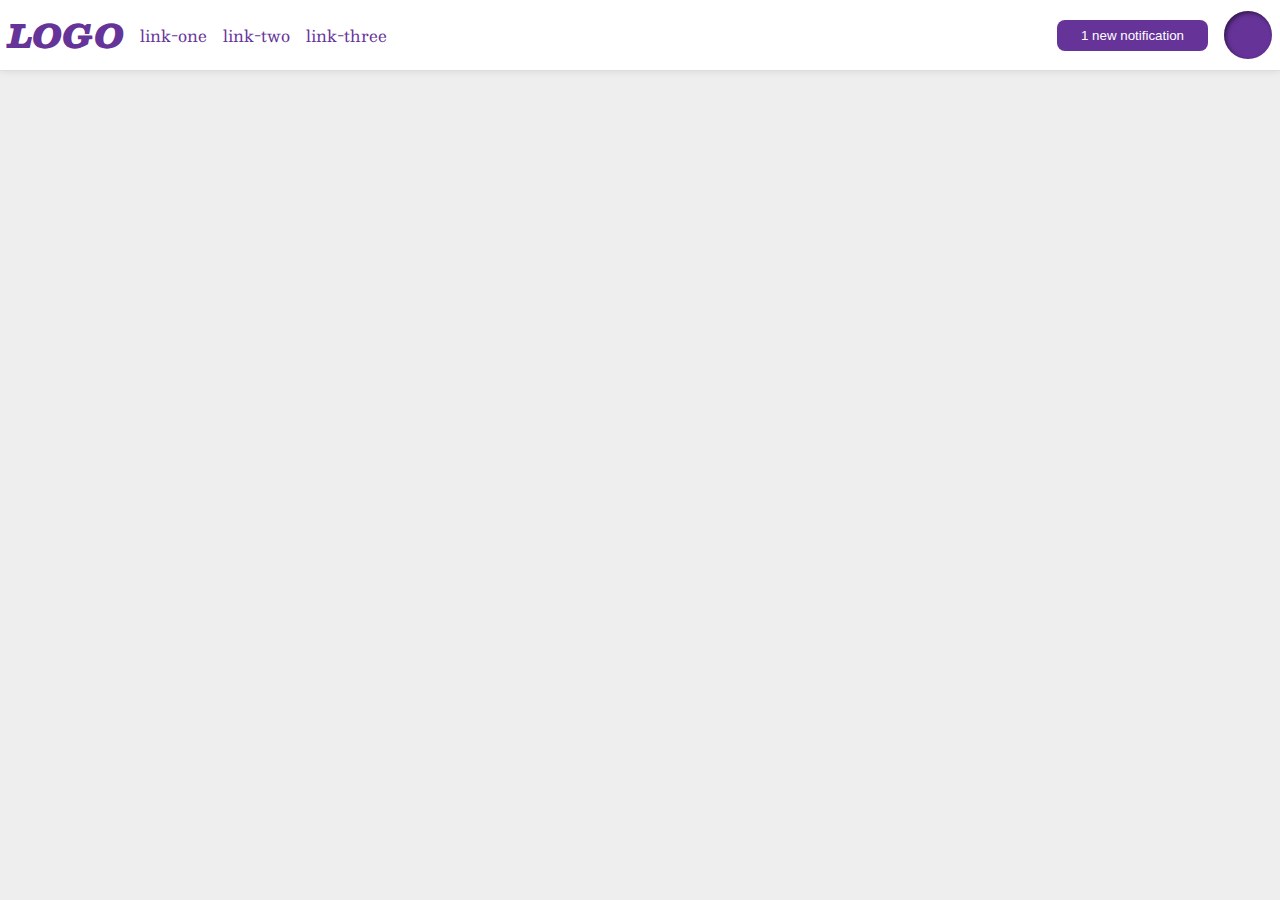
<file: foundations/flex/03-flex-header-2/index.html>
<!DOCTYPE html>
<html lang="en">

<head>
  <meta charset="UTF-8">
  <meta http-equiv="X-UA-Compatible" content="IE=edge">
  <meta name="viewport" content="width=device-width, initial-scale=1.0">
  <title>Flex Header 2</title>
  <link rel="stylesheet" href="style.css">
</head>

<body>
  <div class="header">
    <div class="left-sect">
      <div class="logo">
        LOGO
      </div>
      <ul class="links">
        <li><a href="https://google.com">link-one</a></li>
        <li><a href="https://google.com">link-two</a></li>
        <li><a href="https://google.com">link-three</a></li>
      </ul>
    </div>
    <div class="right-sect">
      <button class="notifications">
        1 new notification
      </button>
      <div class="profile-image"></div>
    </div>
  </div>
</body>

</html>
</file>
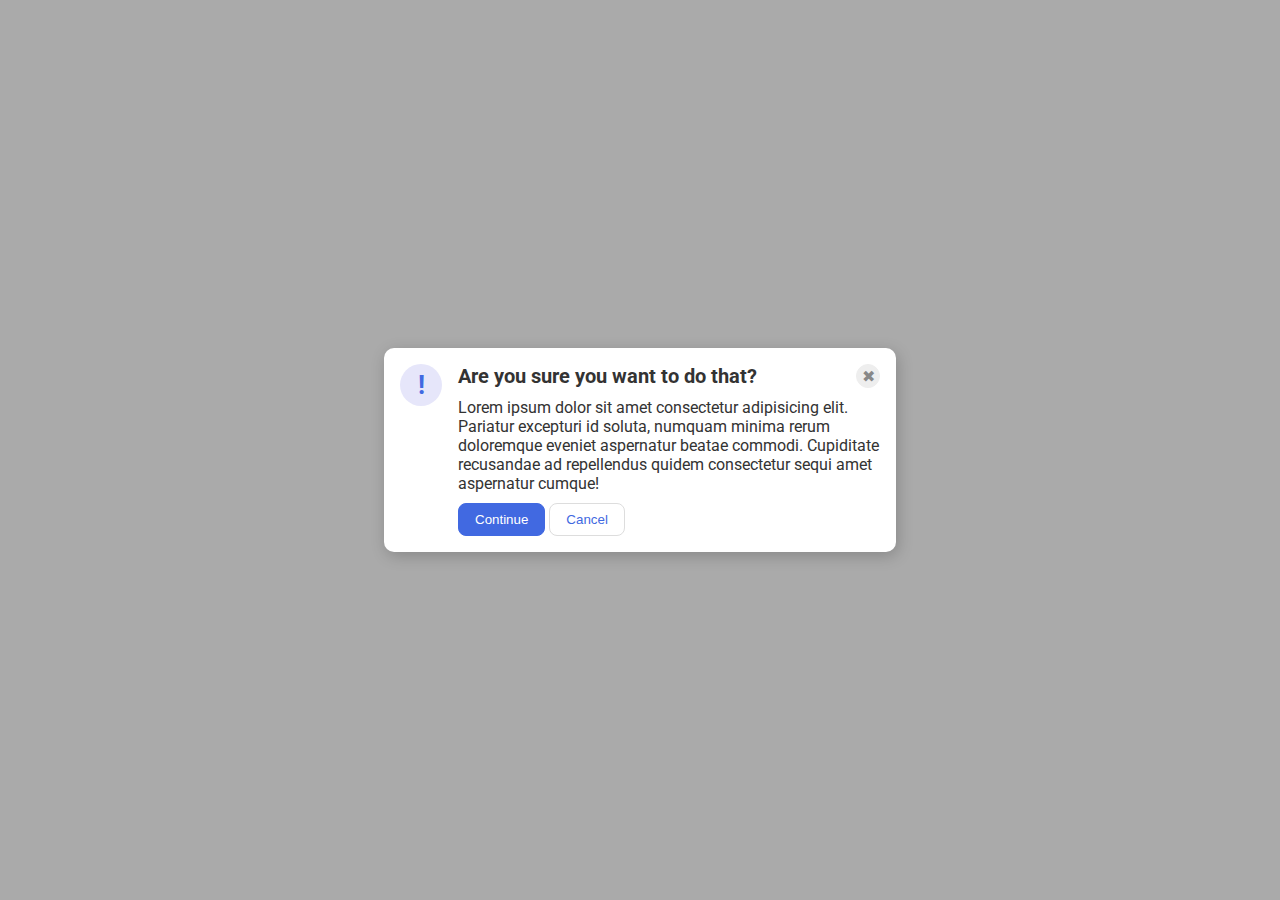
<file: foundations/flex/05-flex-modal/index.html>
<!DOCTYPE html>
<html lang="en">

<head>
  <meta charset="UTF-8">
  <meta http-equiv="X-UA-Compatible" content="IE=edge">
  <meta name="viewport" content="width=device-width, initial-scale=1.0">
  <link rel="stylesheet" href="style.css">
  <title>Modal</title>
</head>

<body>
  <div class="modal">
    <div class="icon">!</div>
    <div class="right-section">
      <div class="header">Are you sure you want to do that?
        <button class="close-button">✖</button>
      </div>
      <div class="text">Lorem ipsum dolor sit amet consectetur adipisicing elit. Pariatur excepturi id soluta, numquam
        minima rerum doloremque eveniet aspernatur beatae commodi. Cupiditate recusandae ad repellendus quidem
        consectetur sequi amet aspernatur cumque!</div>
      <button class="continue">Continue</button>
      <button class="cancel">Cancel</button>
    </div>
  </div>
</body>

</html>
</file>
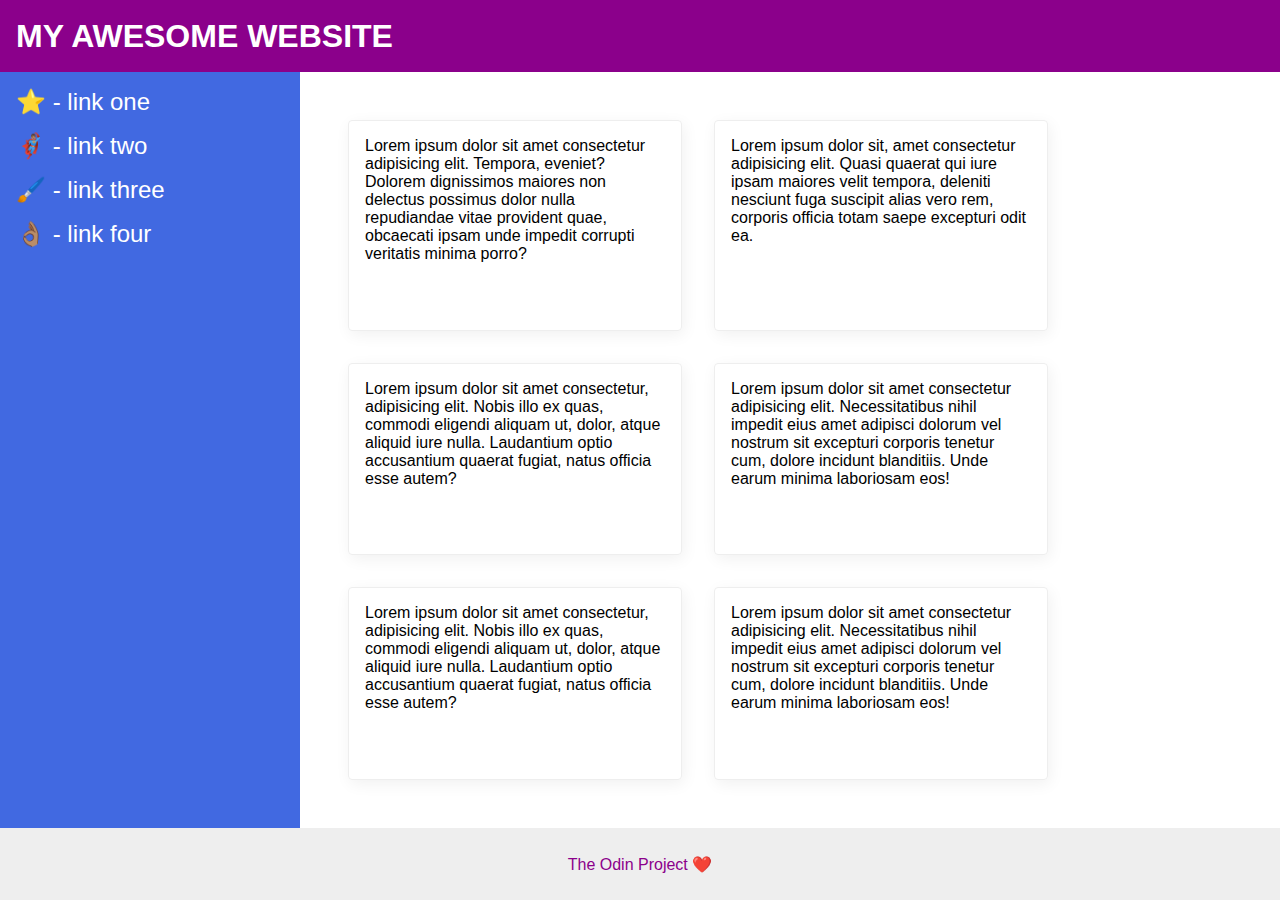
<file: foundations/flex/07-flex-layout-2/index.html>
<!DOCTYPE html>
<html lang="en">

<head>
  <meta charset="UTF-8">
  <meta http-equiv="X-UA-Compatible" content="IE=edge">
  <meta name="viewport" content="width=device-width, initial-scale=1.0">
  <title>The Holy Grail</title>
  <link rel="stylesheet" href="style.css">
</head>

<body>
  <div class="header">
    MY AWESOME WEBSITE
  </div>
  <div class="content">
    <div class="sidebar">
      <ul>
        <li><a href="#">⭐ - link one</a></li>
        <li><a href="#">🦸🏽‍♂️ - link two</a></li>
        <li><a href="#">🖌️ - link three</a></li>
        <li><a href="#">👌🏽 - link four</a></li>
      </ul>
    </div>
    <div class="right-section">
      <div class="card">Lorem ipsum dolor sit amet consectetur adipisicing elit. Tempora, eveniet? Dolorem dignissimos
        maiores non delectus possimus dolor nulla repudiandae vitae provident quae, obcaecati ipsam unde impedit
        corrupti
        veritatis minima porro?</div>
      <div class="card">Lorem ipsum dolor sit, amet consectetur adipisicing elit. Quasi quaerat qui iure ipsam maiores
        velit tempora, deleniti nesciunt fuga suscipit alias vero rem, corporis officia totam saepe excepturi odit ea.
      </div>
      <div class="card">Lorem ipsum dolor sit amet consectetur, adipisicing elit. Nobis illo ex quas, commodi eligendi
        aliquam ut, dolor, atque aliquid iure nulla. Laudantium optio accusantium quaerat fugiat, natus officia esse
        autem?</div>
      <div class="card">Lorem ipsum dolor sit amet consectetur adipisicing elit. Necessitatibus nihil impedit eius amet
        adipisci dolorum vel nostrum sit excepturi corporis tenetur cum, dolore incidunt blanditiis. Unde earum minima
        laboriosam eos!</div>
      <div class="card">Lorem ipsum dolor sit amet consectetur, adipisicing elit. Nobis illo ex quas, commodi eligendi
        aliquam ut, dolor, atque aliquid iure nulla. Laudantium optio accusantium quaerat fugiat, natus officia esse
        autem?</div>
      <div class="card">Lorem ipsum dolor sit amet consectetur adipisicing elit. Necessitatibus nihil impedit eius amet
        adipisci dolorum vel nostrum sit excepturi corporis tenetur cum, dolore incidunt blanditiis. Unde earum minima
        laboriosam eos!</div>
    </div>
  </div>
  <div class="footer">
    The Odin Project ❤️
  </div>
</body>

</html>
</file>
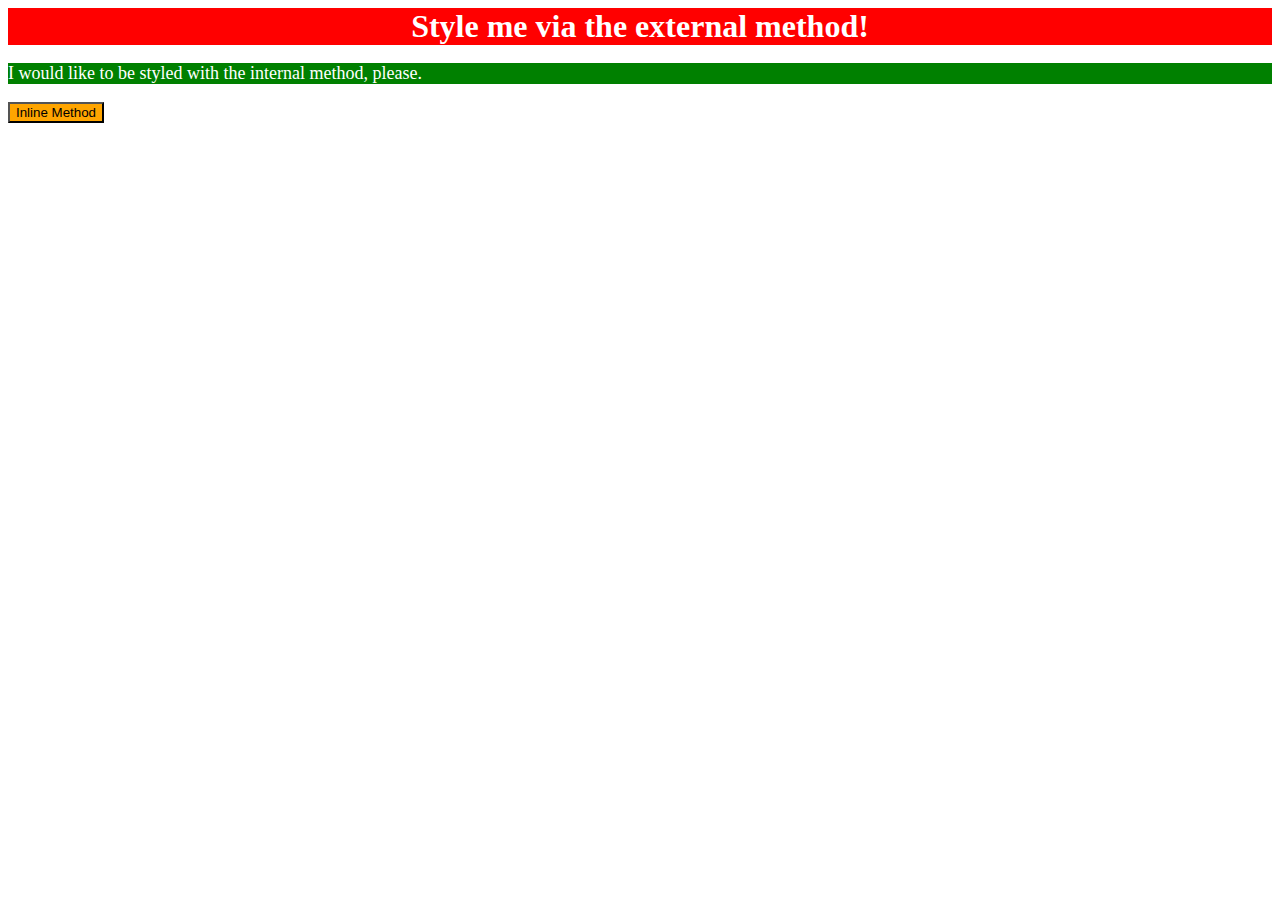
<file: foundations/intro-to-css/01-css-methods/index.html>
<!DOCTYPE html>
<html lang="en">

<head>
  <!--This is Internal CSS-->
  <style>
    p {
      color: white;
      background-color: green;
      font-size: 18px;
    }
  </style>
  <meta charset="UTF-8">
  <meta http-equiv="X-UA-Compatible" content="IE=edge">
  <meta name="viewport" content="width=device-width, initial-scale=1.0">
  <title>Methods for Adding CSS</title>
  <link rel="stylesheet" href="styles.css">
</head>

<body>
  <div>Style me via the external method!</div>
  <p>I would like to be styled with the internal method, please.</p>
  <button style="background-color: orange" ;font-size:18px;>Inline Method</button>
</body>

</html>
</file>
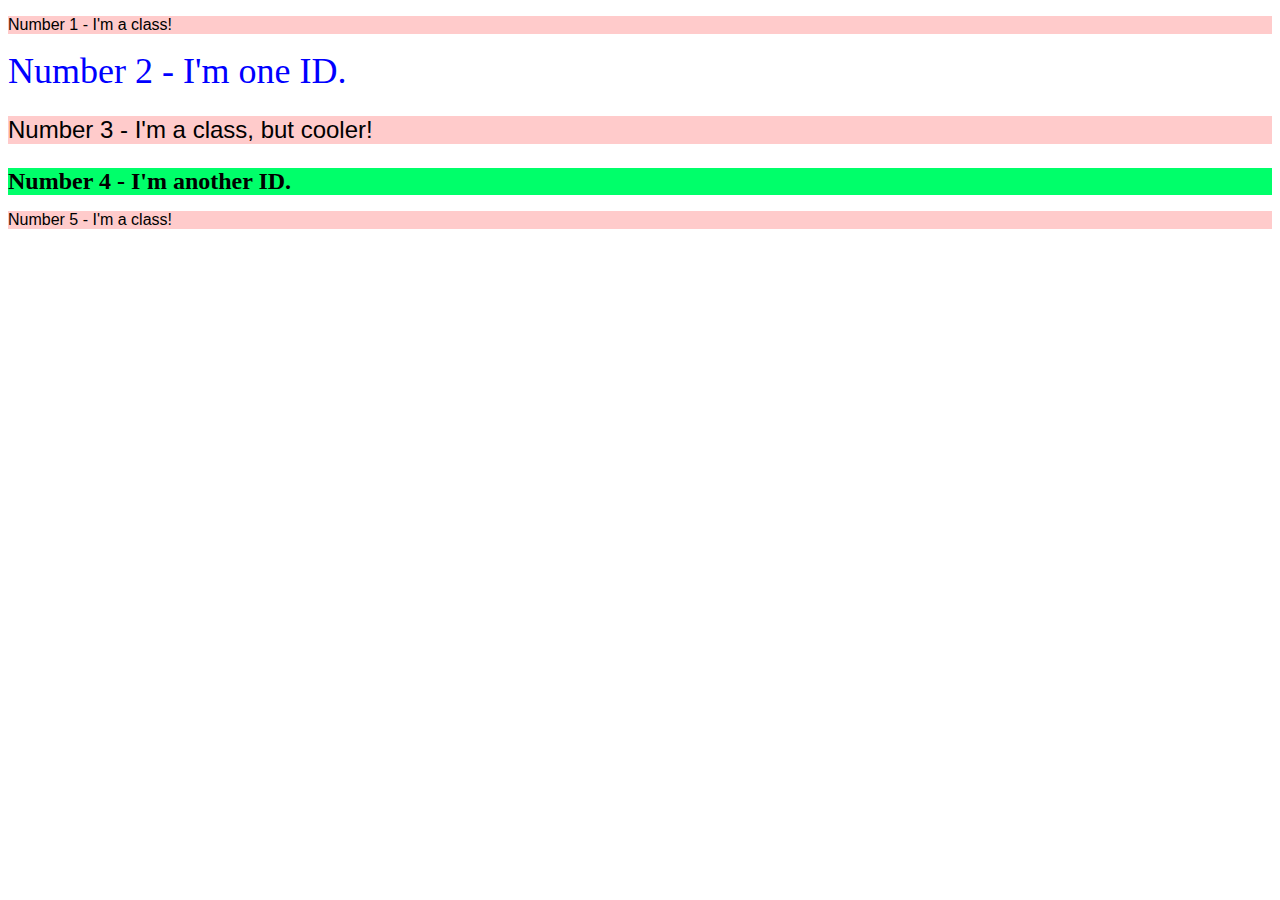
<file: foundations/intro-to-css/02-class-id-selectors/index.html>
<!DOCTYPE html>
<html lang="en">

<head>
  <meta charset="UTF-8">
  <meta http-equiv="X-UA-Compatible" content="IE=edge">
  <meta name="viewport" content="width=device-width, initial-scale=1.0">
  <title>Class and ID Selectors</title>
  <link rel="stylesheet" href="style.css">
</head>

<body>
  <p class="odd-element">Number 1 - I'm a class!</p>
  <div id="two">Number 2 - I'm one ID.</div>
  <p class="odd-element adjust-font-size">Number 3 - I'm a class, but cooler!</p>
  <div id="four" class = "adjust-font-size">Number 4 - I'm another ID.</div>
  <p class="odd-element">Number 5 - I'm a class!</p>
</body>

</html>
</file>
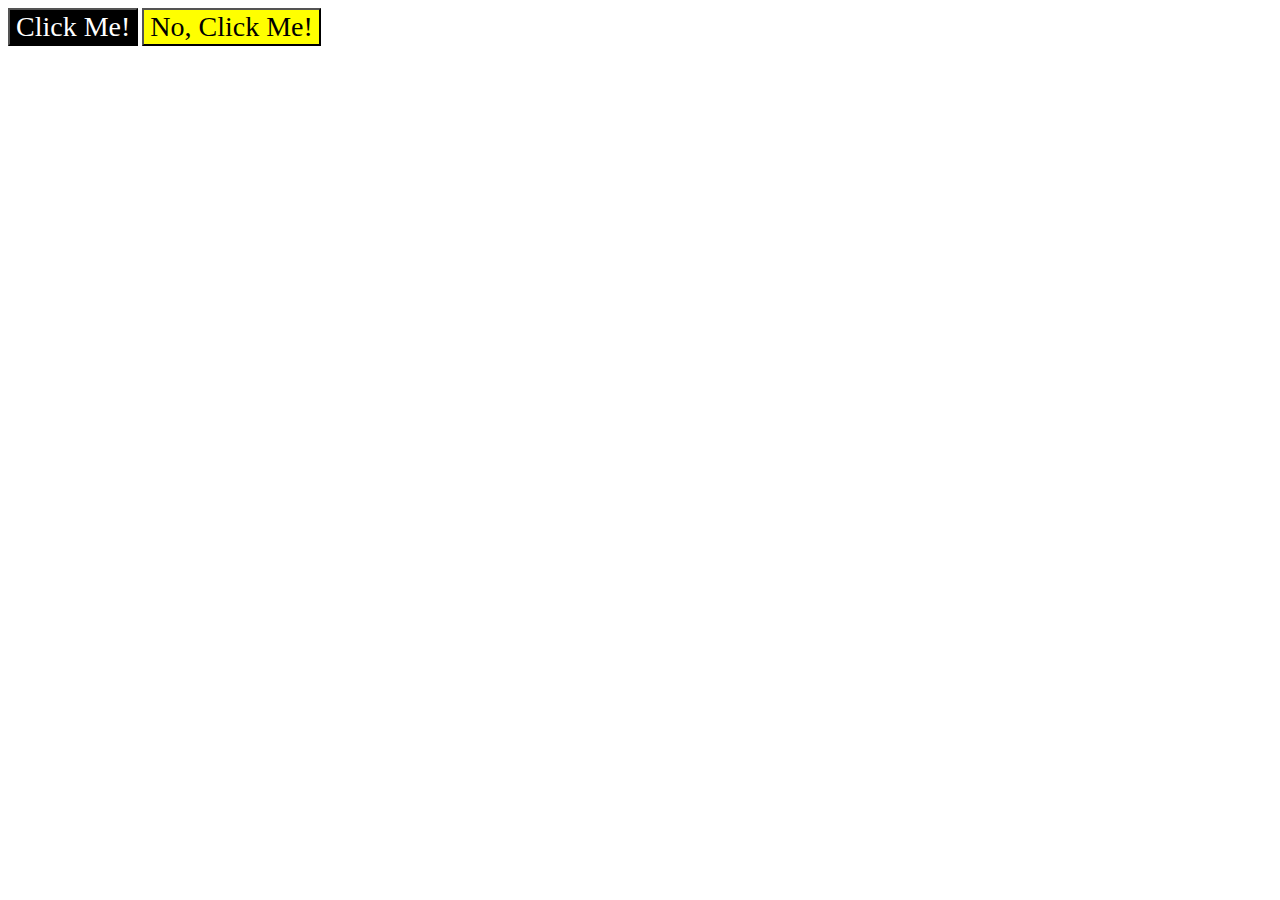
<file: foundations/intro-to-css/03-grouping-selectors/index.html>
<!DOCTYPE html>
<html lang="en">
  <head>
    <meta charset="UTF-8">
    <meta http-equiv="X-UA-Compatible" content="IE=edge">
    <meta name="viewport" content="width=device-width, initial-scale=1.0">
    <title>Grouping Selectors</title>
    <link rel="stylesheet" href="style.css">
  </head>
  <body>
    <button class = "firstB">Click Me!</button>
    <button class = "secondB">No, Click Me!</button>
  </body>
</html>
</file>
<file: foundations/flex/03-flex-header-2/style.css>
/* this is some magical font-importing.  
you'll learn about it later. */
@import url('https://fonts.googleapis.com/css2?family=Besley:ital,wght@0,400;1,900&display=swap');

body {
  margin: 0;
  background: #eee;
  font-family: Besley, serif;
}

.header {
  background: white;
  border-bottom: 1px solid #ddd;
  box-shadow: 0 0 8px rgba(0,0,0,.1);
  display: flex;
  justify-content: space-between;
  padding: 8px;
}

.profile-image {
  background: rebeccapurple;
  box-shadow: inset 2px 2px 4px rgba(0,0,0,.5);
  border-radius: 50%;
  width: 48px;
  height: 48px;
}

.logo {
  color: rebeccapurple;
  font-size: 32px;
  font-weight: 900;
  font-style: italic;
}

button {
  border: none;
  border-radius: 8px;
  background: rebeccapurple;
  color: white;
  padding: 8px 24px;
}

a {
  /* this removes the line under our links */
  text-decoration: none;
  color: rebeccapurple;
}

ul {
  list-style-type: none;
  display: flex;
  gap: 16px;
  margin: 0;
  padding: 0;
}
.left-sect{
  display: flex;
  align-items: center;
  gap: 16px;
}
.right-sect{
  display: flex;
  align-items: center;
  gap: 16px;
}
</file>
<file: foundations/flex/05-flex-modal/style.css>
@import url('https://fonts.googleapis.com/css2?family=Roboto:wght@400;700&display=swap');

html,
body {
  height: 100%;
}

body {
  font-family: Roboto, sans-serif;
  margin: 0;
  background: #aaa;
  color: #333;
  /* I'll give you this one for free lol */
  display: flex;
  align-items: center;
  justify-content: center;
}

.modal {
  background: white;
  width: 480px;
  border-radius: 10px;
  box-shadow: 2px 4px 16px rgba(0, 0, 0, .2);
  /*Adding properties!!*/
  display: flex;
  gap: 16px;
  padding: 16px;
}

.icon {
  color: royalblue;
  font-size: 26px;
  font-weight: 700;
  background: lavender;
  width: 42px;
  height: 42px;
  border-radius: 50%;
  display: flex;
  align-items: center;
  justify-content: center;
  /*Dont smash the logo*/
  flex-shrink: 0;
}

.close-button {
  background: #eee;
  border-radius: 50%;
  color: #888;
  font-weight: 400;
  font-size: 16px;
  height: 24px;
  width: 24px;
  display: flex;
  align-items: center;
  justify-content: center;
  border: 1px solid #eee;
  padding: 0;
}

button {
  cursor: pointer;
  padding: 8px 16px;
  border-radius: 8px;
}

button.continue {
  background: royalblue;
  border: 1px solid royalblue;
  color: white;
}

button.cancel {
  background: white;
  border: 1px solid #ddd;
  color: royalblue;
}

/*Adding more properties to fix */
.header {
  display: flex;
  justify-content: space-between;
  align-items: center;
  font-weight: bold;
  font-size: 20px;
  margin-bottom: 10px;
}

.text {
  margin-bottom: 10px;
}
</file>
<file: foundations/flex/07-flex-layout-2/style.css>
body {
  font-family: -apple-system, BlinkMacSystemFont, 'Segoe UI', Roboto, Oxygen, Ubuntu, Cantarell, 'Open Sans', 'Helvetica Neue', sans-serif;
  margin: 0;
  min-height: 100vh;
  display: flex;
  flex-direction: column;
}

.header {
  height: 72px;
  background: darkmagenta;
  color: white;
  font-weight: 900;
  font-size: 32px;
  display: flex;
  align-items: center;
  padding-left: 16px;
}

.footer {
  height: 72px;
  background: #eee;
  color: darkmagenta;
  display: flex;
  align-items: center;
  justify-content: center;
}

.sidebar {
  width: 300px;
  background: royalblue;
  box-sizing: border-box;
  flex-shrink: 0;
  padding: 16px;
}

a {
  font-size: 24px;
  text-decoration: none;
  color: white;
}

ul {
  list-style: none;
  margin: 0;
  padding: 0;
}
li{
  margin-bottom: 16px;
}

.card {
  border: 1px solid #eee;
  box-shadow: 2px 4px 16px rgba(0, 0, 0, .06);
  border-radius: 4px;
  padding: 16px;
  width: 300px;
}

/*Adding new features*/
.content {
  display: flex;
  flex: 1;
}

.right-section{
  display: flex;
  padding: 48px;
  flex-wrap: wrap;
  gap: 32px;
}
</file>
<file: foundations/intro-to-css/01-css-methods/styles.css>
/*Using external CSS to connect with the html file */
/* Edited the first line  */
div {
    color: white;
    background-color: red;
    font-size: 32px;
    font-weight: bold;
    text-align: center;
}
</file>
<file: foundations/intro-to-css/02-class-id-selectors/style.css>
.odd-element {
    background-color: #ffcbcb;
    font-family: Verdana, "DejaVu", sans-serif;
}

#two {
    color: #0000ff;
    font-size: 36px;

}

.adjust-font-size {
    font-size: 24px;
}
#four{
    background-color: #00ff6a;
    font-weight: bold;
}
</file>
<file: foundations/intro-to-css/03-grouping-selectors/style.css>
/*Shared characteristics. Grouped selectors!*/
.firstB,
.secondB {
    font-size: 28px;
    font-family: Helvetia, "Times New Roman", sans-serif;
}
/*Unique characters by just using singular selectors*/
.firstB{
    background-color: #000000;
    color: rgb(255, 255, 255)
}
.secondB{
    background-color: #ffff00;   
}
</file>
